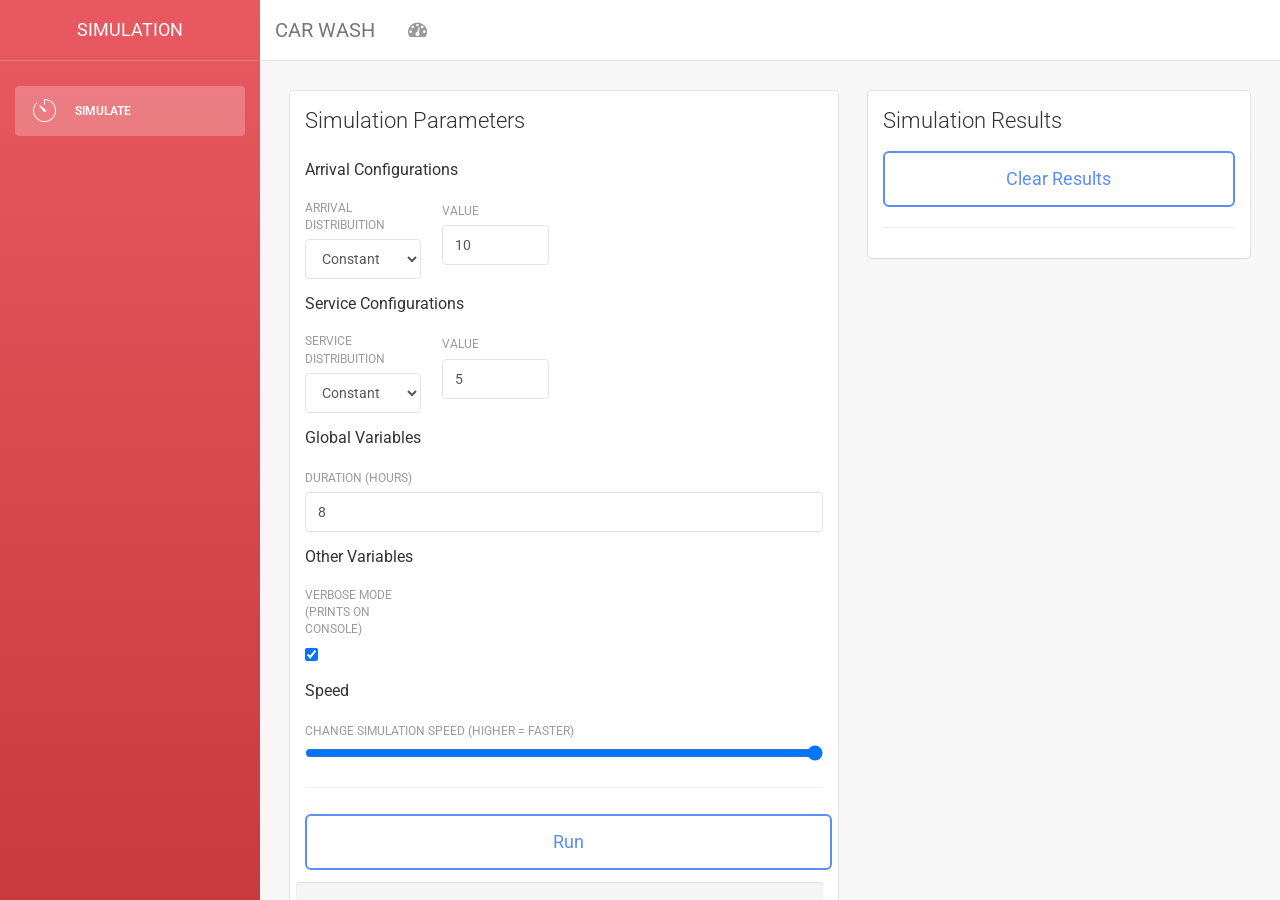
<file: index.html>
<!doctype html>
<html lang="en">

<head>
    <meta charset="utf-8" />
    <link rel="icon" type="image/png" href="assets/img/favicon.ico">
    <meta http-equiv="X-UA-Compatible" content="IE=edge,chrome=1" />

    <title>Simulation</title>

    <meta content='width=device-width, initial-scale=1.0, maximum-scale=1.0, user-scalable=0' name='viewport' />
    <meta name="viewport" content="width=device-width" />


    <!-- Bootstrap core CSS     -->
    <link href="assets/css/bootstrap.min.css" rel="stylesheet" />

    <!-- Animation library for notifications   -->
    <link href="assets/css/animate.min.css" rel="stylesheet" />

    <!--  Light Bootstrap Table core CSS    -->
    <link href="assets/css/light-bootstrap-dashboard.css" rel="stylesheet" />

    <!--  Meu CSS    -->
    <link href="assets/css/styles.css" rel="stylesheet" />

    <!--     Fonts and icons     -->
    <link href="http://maxcdn.bootstrapcdn.com/font-awesome/4.2.0/css/font-awesome.min.css" rel="stylesheet">
    <link href='http://fonts.googleapis.com/css?family=Roboto:400,700,300' rel='stylesheet' type='text/css'>
    <link href="assets/css/pe-icon-7-stroke.css" rel="stylesheet" />

</head>

<body>

    <div class="wrapper">
        <div class="sidebar" data-color="red" data-image="assets/img/sidebar-2.jpg">

            <!--

        Tip 1: you can change the color of the sidebar using: data-color="blue | azure | green | orange | red | purple"
        Tip 2: you can also add an image using data-image tag

    -->

            <div class="sidebar-wrapper">
                <div class="logo">
                    <a href="http://www.creative-tim.com" class="simple-text">
                        Simulation
                    </a>
                </div>

                <ul class="nav">
                    <li class="active">
                        <a href="index.html">
                            <i class="pe-7s-timer"></i>
                            <p>Simulate</p>
                        </a>
                    </li>
                </ul>
            </div>
        </div>

        <div class="main-panel">
            <nav class="navbar navbar-default navbar-fixed">
                <div class="container-fluid">
                    <div class="navbar-header">
                        <button type="button" class="navbar-toggle" data-toggle="collapse">
                            <span class="sr-only">Toggle navigation</span>
                            <span class="icon-bar"></span>
                            <span class="icon-bar"></span>
                            <span class="icon-bar"></span>
                        </button>
                        <a class="navbar-brand" href="#">CAR WASH</a>
                    </div>
                    <div class="collapse navbar-collapse">
                        <ul class="nav navbar-nav navbar-left">
                            <li>
                                <a href="#" class="dropdown-toggle" data-toggle="dropdown">
                                    <i class="fa fa-dashboard"></i>
                                </a>
                            </li>
                        </ul>

                        <ul class="nav navbar-nav navbar-right">
                            <li>
                                <a href="">

                                </a>
                            </li>


                        </ul>
                    </div>
                </div>
            </nav>


            <div class="content">
                <div class="container-fluid">
                    <div class="row">
                        <div class="col-md-7">
                            <div class="card">
                                <div class="header">
                                    <h4 class="title">Simulation Parameters</h4>
                                </div>
                                <div class="content">
                                    <form class="needs-validation" novalidate="">
                                        <div class="arrDist mb-3">
                                            <h5>Arrival Configurations</h5>
                                            <div class="row">
                                                <div class="col-md-3">
                                                    <label for="ArrivalDistribuition">Arrival Distribuition</label>
                                                    <select class="form-control" name="" id="aDist">
                                                        <option value="const">Constant</option>
                                                        <option value="expo">Exponential</option>
                                                        <option value="tri">Triangular</option>
                                                        <option value="normal">Normal</option>
                                                        <option value="uniform">Uniform</option>
                                                    </select>
                                                </div>
                                                <div class="const arrbox">
                                                    <div class="col-md-3">
                                                        <label for="aa">Value</label>
                                                        <input class="datepicker form-control" type="number" value="10"
                                                            id="aConst" />
                                                    </div>
                                                </div>
                                                <div class="expo arrbox">
                                                    <div class="col-md-3">
                                                        <label for="aa">Bottom Limit</label>
                                                        <input class="datepicker form-control" type="number" value="5"
                                                            id="aLimExpo" />
                                                    </div>
                                                    <div class="col-md-3">
                                                        <label for="ab">Mean</label>
                                                        <input class="datepicker form-control" type="number" value="15"
                                                            id="aMeanExpo" />
                                                    </div>
                                                </div>
                                                <div class="tri arrbox">
                                                    <div class="col-md-3">
                                                        <label for="aa">A (Min)</label>
                                                        <input class="datepicker form-control" type="number" value="5"
                                                            id="aATri" />
                                                    </div>
                                                    <div class="col-md-3">
                                                        <label for="ab">B (Max)</label>
                                                        <input class="datepicker form-control" type="number" value="20"
                                                            id="aBTri" />
                                                    </div>
                                                    <div class="col-md-3">
                                                        <label for="ab">C (Mean)</label>
                                                        <input class="datepicker form-control" type="number" value="15"
                                                            id="aCTri" />
                                                    </div>
                                                </div>
                                                <div class="normal arrbox">
                                                    <div class="col-md-3">
                                                        <label for="ab">Mean</label>
                                                        <input class="datepicker form-control" type="number" value="15"
                                                            id="aMeanNormal" />
                                                    </div>
                                                </div>
                                                <div class="uniform arrbox">
                                                    <div class="col-md-3">
                                                        <label for="aa">A (Min)</label>
                                                        <input class="datepicker form-control" type="number" value="5"
                                                            id="aAUniform" />
                                                    </div>
                                                    <div class="col-md-3">
                                                        <label for="ab">B (Max)</label>
                                                        <input class="datepicker form-control" type="number" value="20"
                                                            id="aBUniform" />
                                                    </div>
                                                </div>
                                            </div>
                                        </div>

                                        <div class="servDist mb-3">
                                            <h5>Service Configurations</h5>
                                            <div class="row">
                                                <div class="col-md-3">
                                                    <label for="ServiceDistribuition">Service Distribuition</label>
                                                    <select class="form-control" name="" id="sDist">
                                                        <option value="const">Constant</option>
                                                        <option value="expo">Exponential</option>
                                                        <option value="tri">Triangular</option>
                                                        <option value="normal">Normal</option>
                                                        <option value="uniform">Uniform</option>
                                                    </select>
                                                </div>
                                                <div class="const servbox">
                                                    <div class="col-md-3">
                                                        <label for="aa">Value</label>
                                                        <input class="datepicker form-control" type="number" value="5"
                                                            id="sConst" />
                                                    </div>
                                                </div>
                                                <div class="expo servbox">
                                                    <div class="col-md-3">
                                                        <label for="aa">Bottom Limit</label>
                                                        <input class="datepicker form-control" type="number" value="5"
                                                            id="sLimExpo" />
                                                    </div>
                                                    <div class="col-md-3">
                                                        <label for="ab">Mean</label>
                                                        <input class="datepicker form-control" type="number" value="15"
                                                            id="sMeanExpo" />
                                                    </div>
                                                </div>
                                                <div class="tri servbox">
                                                    <div class="col-md-3">
                                                        <label for="aa">A (Min)</label>
                                                        <input class="datepicker form-control" type="number" value="5"
                                                            id="sATri" />
                                                    </div>
                                                    <div class="col-md-3">
                                                        <label for="ab">B (Max)</label>
                                                        <input class="datepicker form-control" type="number" value="20"
                                                            id="sBTri" />
                                                    </div>
                                                    <div class="col-md-3">
                                                        <label for="ab">C (Mean)</label>
                                                        <input class="datepicker form-control" type="number" value="15"
                                                            id="sCTri" />
                                                    </div>
                                                </div>
                                                <div class="normal servbox">
                                                    <div class="col-md-3">
                                                        <label for="ab">Mean</label>
                                                        <input class="datepicker form-control" type="number" value="15"
                                                            id="sMeanNormal" />
                                                    </div>
                                                </div>
                                                <div class="uniform servbox">
                                                    <div class="col-md-3">
                                                        <label for="aa">A (Min)</label>
                                                        <input class="datepicker form-control" type="number" value="5"
                                                            id="sAUniform" />
                                                    </div>
                                                    <div class="col-md-3">
                                                        <label for="ab">B (Max)</label>
                                                        <input class="datepicker form-control" type="number" value="20"
                                                            id="sBUniform" />
                                                    </div>
                                                </div>
                                            </div>
                                        </div>

                                        <div class="details mb-3">
                                            <h5>Global Variables</h5>
                                            <div class="row">
                                                <div class="col-md-12 mb-3">
                                                    <label for="sduration">Duration (hours)</label>
                                                    <input class="datepicker form-control" type="number" value="8"
                                                        id="duration" />
                                                </div>
                                                <!-- <div class="col-md-4 mb-3">
                                                    <label for="workersAmout">Workers Quantity</label>
                                                    <input class="datepicker form-control" type="number" value="1"
                                                        id="workersQt" />
                                                </div>
                                                <div class="col-md-4 mb-3">
                                                    <label for="queueSize">Queue Limit (-1 to infinite)</label>
                                                    <input class="datepicker form-control" type="number" value="-1"
                                                        id="queueLimit" />
                                                </div> -->
                                            </div>
                                        </div>

                                        <div class="other mb-3">
                                            <h5>Other Variables</h5>
                                            <div class="row">
                                                <div class="col-md-3">
                                                    <label for="vbmode">Verbose Mode (prints on console)</label>
                                                    <input class="form-check-input" type="checkbox" value="" checked
                                                        id="verbose">
                                                </div>
                                                <!-- <div class="col-md-3">
                                                    <label for="infiniterun">Run Infinitely</label>
                                                    <input class="form-check-input" type="checkbox" value=""
                                                        id="infinite">
                                                </div> -->
                                            </div>
                                        </div>

                                        <div class="speed mb-3">
                                            <h5>Speed</h5>
                                            <div class="row">
                                                <div class="col-md-12">
                                                    <label for="customRange1">Change Simulation Speed (higher =
                                                        faster)</label>

                                                    <input type="range" class="custom-range" min="1" max="1000"
                                                        value="1000" id="customRange1" />
                                                </div>
                                            </div>
                                        </div>



                                        <hr class="mb-4">

                                        <div class="mb-3">
                                            <div class="row">
                                                <div class="col-md-12">
                                                    <button class="btn btn-primary btn-lg btn-block" id="runBtn"
                                                        onclick="run();">Run</button>
                                                </div>
                                                <!-- <div class="col-md-6">
                                                    <button class="btn btn-primary btn-lg btn-block" id="stopBtn"
                                                        disabled onclick="stop();">Stop</button>
                                                </div> -->
                                                <div class="col-md-12">
                                                    <div class="progress">
                                                        <div class="progress-bar progress-bar-striped active"
                                                            role="progressbar" aria-valuenow="0" aria-valuemin="0"
                                                            aria-valuemax="100" style="width: 0%">
                                                        </div>
                                                    </div>
                                                </div>
                                            </div>
                                        </div>

                                    </form>
                                </div>
                            </div>
                        </div>

                        <div class="col-md-5">
                            <div class="card">
                                <div class="header">
                                    <h4 class="title">Simulation Results</h4>
                                </div>

                                <div class="content">

                                    <div class="mb-3">
                                        <div class="row">
                                            <div class="col-md-12">
                                                <button class="btn btn-primary btn-lg btn-block" id="clearResults"
                                                    onclick="clearR();">Clear Results</button>
                                            </div>
                                        </div>
                                    </div>

                                    <hr class="mb-4">
                                    <div id="results">

                                    </div>
                                </div>
                            </div>
                        </div>

                    </div>
                </div>
            </div>

            <footer class="footer">
                <div class="container-fluid">
                    <nav class="pull-left">
                        <ul>
                            <li>
                                <a href="#">

                                </a>
                            </li>

                        </ul>
                    </nav>
                    <p class="copyright pull-right">
                        &copy; 2019 by <a href="https://github.com/Rafaelfcosta" target="_blank"> R </a>
                    </p>
                </div>
            </footer>

        </div>
    </div>


</body>

<!--   Core JS Files   -->
<script src="assets/js/jquery-1.10.2.js" type="text/javascript"></script>
<script src="assets/js/bootstrap.min.js" type="text/javascript"></script>

<!--  Checkbox, Radio & Switch Plugins -->
<script src="assets/js/bootstrap-checkbox-radio-switch.js"></script>

<!--  My Scripts    -->
<script src="js/main.js"></script>

</html>
</file>
<file: assets/css/styles.css>
.tg {
    border-collapse: collapse;
    border-spacing: 0;
    border-color: #9ABAD9;
}

.tg td {
    font-family: Arial, sans-serif;
    font-size: 14px;
    padding: 10px 5px;
    border-style: solid;
    border-width: 1px;
    overflow: hidden;
    word-break: normal;
    border-color: #9ABAD9;
    color: #444;
    background-color: #EBF5FF;
}

.tg th {
    font-family: Arial, sans-serif;
    font-size: 14px;
    font-weight: normal;
    padding: 10px 5px;
    border-style: solid;
    border-width: 1px;
    overflow: hidden;
    word-break: normal;
    border-color: #9ABAD9;
    color: #fff;
    background-color: #409cff;
}

.tg .tg-7btt {
    font-weight: bold;
    border-color: inherit;
    text-align: center;
    vertical-align: top
}

.tg .tg-amwm {
    font-weight: bold;
    text-align: center;
    vertical-align: top
}

.tg .tg-0lax {
    text-align: left;
    vertical-align: top
}
</file>
<file: assets/css/pe-icon-7-stroke.css>
@font-face {
	font-family: 'Pe-icon-7-stroke';
	src:url('../fonts/Pe-icon-7-stroke.eot?d7yf1v');
	src:url('../fonts/Pe-icon-7-stroke.eot?#iefixd7yf1v') format('embedded-opentype'),
		url('../fonts/Pe-icon-7-stroke.woff?d7yf1v') format('woff'),
		url('../fonts/Pe-icon-7-stroke.ttf?d7yf1v') format('truetype'),
		url('../fonts/Pe-icon-7-stroke.svg?d7yf1v#Pe-icon-7-stroke') format('svg');
	font-weight: normal;
	font-style: normal;
}

[class^="pe-7s-"], [class*=" pe-7s-"] {
	display: inline-block;
	font-family: 'Pe-icon-7-stroke';
	speak: none;
	font-style: normal;
	font-weight: normal;
	font-variant: normal;
	text-transform: none;
	line-height: 1;

	/* Better Font Rendering =========== */
	-webkit-font-smoothing: antialiased;
	-moz-osx-font-smoothing: grayscale;
}

.pe-7s-album:before {
	content: "\e6aa";
}
.pe-7s-arc:before {
	content: "\e6ab";
}
.pe-7s-back-2:before {
	content: "\e6ac";
}
.pe-7s-bandaid:before {
	content: "\e6ad";
}
.pe-7s-car:before {
	content: "\e6ae";
}
.pe-7s-diamond:before {
	content: "\e6af";
}
.pe-7s-door-lock:before {
	content: "\e6b0";
}
.pe-7s-eyedropper:before {
	content: "\e6b1";
}
.pe-7s-female:before {
	content: "\e6b2";
}
.pe-7s-gym:before {
	content: "\e6b3";
}
.pe-7s-hammer:before {
	content: "\e6b4";
}
.pe-7s-headphones:before {
	content: "\e6b5";
}
.pe-7s-helm:before {
	content: "\e6b6";
}
.pe-7s-hourglass:before {
	content: "\e6b7";
}
.pe-7s-leaf:before {
	content: "\e6b8";
}
.pe-7s-magic-wand:before {
	content: "\e6b9";
}
.pe-7s-male:before {
	content: "\e6ba";
}
.pe-7s-map-2:before {
	content: "\e6bb";
}
.pe-7s-next-2:before {
	content: "\e6bc";
}
.pe-7s-paint-bucket:before {
	content: "\e6bd";
}
.pe-7s-pendrive:before {
	content: "\e6be";
}
.pe-7s-photo:before {
	content: "\e6bf";
}
.pe-7s-piggy:before {
	content: "\e6c0";
}
.pe-7s-plugin:before {
	content: "\e6c1";
}
.pe-7s-refresh-2:before {
	content: "\e6c2";
}
.pe-7s-rocket:before {
	content: "\e6c3";
}
.pe-7s-settings:before {
	content: "\e6c4";
}
.pe-7s-shield:before {
	content: "\e6c5";
}
.pe-7s-smile:before {
	content: "\e6c6";
}
.pe-7s-usb:before {
	content: "\e6c7";
}
.pe-7s-vector:before {
	content: "\e6c8";
}
.pe-7s-wine:before {
	content: "\e6c9";
}
.pe-7s-cloud-upload:before {
	content: "\e68a";
}
.pe-7s-cash:before {
	content: "\e68c";
}
.pe-7s-close:before {
	content: "\e680";
}
.pe-7s-bluetooth:before {
	content: "\e68d";
}
.pe-7s-cloud-download:before {
	content: "\e68b";
}
.pe-7s-way:before {
	content: "\e68e";
}
.pe-7s-close-circle:before {
	content: "\e681";
}
.pe-7s-id:before {
	content: "\e68f";
}
.pe-7s-angle-up:before {
	content: "\e682";
}
.pe-7s-wristwatch:before {
	content: "\e690";
}
.pe-7s-angle-up-circle:before {
	content: "\e683";
}
.pe-7s-world:before {
	content: "\e691";
}
.pe-7s-angle-right:before {
	content: "\e684";
}
.pe-7s-volume:before {
	content: "\e692";
}
.pe-7s-angle-right-circle:before {
	content: "\e685";
}
.pe-7s-users:before {
	content: "\e693";
}
.pe-7s-angle-left:before {
	content: "\e686";
}
.pe-7s-user-female:before {
	content: "\e694";
}
.pe-7s-angle-left-circle:before {
	content: "\e687";
}
.pe-7s-up-arrow:before {
	content: "\e695";
}
.pe-7s-angle-down:before {
	content: "\e688";
}
.pe-7s-switch:before {
	content: "\e696";
}
.pe-7s-angle-down-circle:before {
	content: "\e689";
}
.pe-7s-scissors:before {
	content: "\e697";
}
.pe-7s-wallet:before {
	content: "\e600";
}
.pe-7s-safe:before {
	content: "\e698";
}
.pe-7s-volume2:before {
	content: "\e601";
}
.pe-7s-volume1:before {
	content: "\e602";
}
.pe-7s-voicemail:before {
	content: "\e603";
}
.pe-7s-video:before {
	content: "\e604";
}
.pe-7s-user:before {
	content: "\e605";
}
.pe-7s-upload:before {
	content: "\e606";
}
.pe-7s-unlock:before {
	content: "\e607";
}
.pe-7s-umbrella:before {
	content: "\e608";
}
.pe-7s-trash:before {
	content: "\e609";
}
.pe-7s-tools:before {
	content: "\e60a";
}
.pe-7s-timer:before {
	content: "\e60b";
}
.pe-7s-ticket:before {
	content: "\e60c";
}
.pe-7s-target:before {
	content: "\e60d";
}
.pe-7s-sun:before {
	content: "\e60e";
}
.pe-7s-study:before {
	content: "\e60f";
}
.pe-7s-stopwatch:before {
	content: "\e610";
}
.pe-7s-star:before {
	content: "\e611";
}
.pe-7s-speaker:before {
	content: "\e612";
}
.pe-7s-signal:before {
	content: "\e613";
}
.pe-7s-shuffle:before {
	content: "\e614";
}
.pe-7s-shopbag:before {
	content: "\e615";
}
.pe-7s-share:before {
	content: "\e616";
}
.pe-7s-server:before {
	content: "\e617";
}
.pe-7s-search:before {
	content: "\e618";
}
.pe-7s-film:before {
	content: "\e6a5";
}
.pe-7s-science:before {
	content: "\e619";
}
.pe-7s-disk:before {
	content: "\e6a6";
}
.pe-7s-ribbon:before {
	content: "\e61a";
}
.pe-7s-repeat:before {
	content: "\e61b";
}
.pe-7s-refresh:before {
	content: "\e61c";
}
.pe-7s-add-user:before {
	content: "\e6a9";
}
.pe-7s-refresh-cloud:before {
	content: "\e61d";
}
.pe-7s-paperclip:before {
	content: "\e69c";
}
.pe-7s-radio:before {
	content: "\e61e";
}
.pe-7s-note2:before {
	content: "\e69d";
}
.pe-7s-print:before {
	content: "\e61f";
}
.pe-7s-network:before {
	content: "\e69e";
}
.pe-7s-prev:before {
	content: "\e620";
}
.pe-7s-mute:before {
	content: "\e69f";
}
.pe-7s-power:before {
	content: "\e621";
}
.pe-7s-medal:before {
	content: "\e6a0";
}
.pe-7s-portfolio:before {
	content: "\e622";
}
.pe-7s-like2:before {
	content: "\e6a1";
}
.pe-7s-plus:before {
	content: "\e623";
}
.pe-7s-left-arrow:before {
	content: "\e6a2";
}
.pe-7s-play:before {
	content: "\e624";
}
.pe-7s-key:before {
	content: "\e6a3";
}
.pe-7s-plane:before {
	content: "\e625";
}
.pe-7s-joy:before {
	content: "\e6a4";
}
.pe-7s-photo-gallery:before {
	content: "\e626";
}
.pe-7s-pin:before {
	content: "\e69b";
}
.pe-7s-phone:before {
	content: "\e627";
}
.pe-7s-plug:before {
	content: "\e69a";
}
.pe-7s-pen:before {
	content: "\e628";
}
.pe-7s-right-arrow:before {
	content: "\e699";
}
.pe-7s-paper-plane:before {
	content: "\e629";
}
.pe-7s-delete-user:before {
	content: "\e6a7";
}
.pe-7s-paint:before {
	content: "\e62a";
}
.pe-7s-bottom-arrow:before {
	content: "\e6a8";
}
.pe-7s-notebook:before {
	content: "\e62b";
}
.pe-7s-note:before {
	content: "\e62c";
}
.pe-7s-next:before {
	content: "\e62d";
}
.pe-7s-news-paper:before {
	content: "\e62e";
}
.pe-7s-musiclist:before {
	content: "\e62f";
}
.pe-7s-music:before {
	content: "\e630";
}
.pe-7s-mouse:before {
	content: "\e631";
}
.pe-7s-more:before {
	content: "\e632";
}
.pe-7s-moon:before {
	content: "\e633";
}
.pe-7s-monitor:before {
	content: "\e634";
}
.pe-7s-micro:before {
	content: "\e635";
}
.pe-7s-menu:before {
	content: "\e636";
}
.pe-7s-map:before {
	content: "\e637";
}
.pe-7s-map-marker:before {
	content: "\e638";
}
.pe-7s-mail:before {
	content: "\e639";
}
.pe-7s-mail-open:before {
	content: "\e63a";
}
.pe-7s-mail-open-file:before {
	content: "\e63b";
}
.pe-7s-magnet:before {
	content: "\e63c";
}
.pe-7s-loop:before {
	content: "\e63d";
}
.pe-7s-look:before {
	content: "\e63e";
}
.pe-7s-lock:before {
	content: "\e63f";
}
.pe-7s-lintern:before {
	content: "\e640";
}
.pe-7s-link:before {
	content: "\e641";
}
.pe-7s-like:before {
	content: "\e642";
}
.pe-7s-light:before {
	content: "\e643";
}
.pe-7s-less:before {
	content: "\e644";
}
.pe-7s-keypad:before {
	content: "\e645";
}
.pe-7s-junk:before {
	content: "\e646";
}
.pe-7s-info:before {
	content: "\e647";
}
.pe-7s-home:before {
	content: "\e648";
}
.pe-7s-help2:before {
	content: "\e649";
}
.pe-7s-help1:before {
	content: "\e64a";
}
.pe-7s-graph3:before {
	content: "\e64b";
}
.pe-7s-graph2:before {
	content: "\e64c";
}
.pe-7s-graph1:before {
	content: "\e64d";
}
.pe-7s-graph:before {
	content: "\e64e";
}
.pe-7s-global:before {
	content: "\e64f";
}
.pe-7s-gleam:before {
	content: "\e650";
}
.pe-7s-glasses:before {
	content: "\e651";
}
.pe-7s-gift:before {
	content: "\e652";
}
.pe-7s-folder:before {
	content: "\e653";
}
.pe-7s-flag:before {
	content: "\e654";
}
.pe-7s-filter:before {
	content: "\e655";
}
.pe-7s-file:before {
	content: "\e656";
}
.pe-7s-expand1:before {
	content: "\e657";
}
.pe-7s-exapnd2:before {
	content: "\e658";
}
.pe-7s-edit:before {
	content: "\e659";
}
.pe-7s-drop:before {
	content: "\e65a";
}
.pe-7s-drawer:before {
	content: "\e65b";
}
.pe-7s-download:before {
	content: "\e65c";
}
.pe-7s-display2:before {
	content: "\e65d";
}
.pe-7s-display1:before {
	content: "\e65e";
}
.pe-7s-diskette:before {
	content: "\e65f";
}
.pe-7s-date:before {
	content: "\e660";
}
.pe-7s-cup:before {
	content: "\e661";
}
.pe-7s-culture:before {
	content: "\e662";
}
.pe-7s-crop:before {
	content: "\e663";
}
.pe-7s-credit:before {
	content: "\e664";
}
.pe-7s-copy-file:before {
	content: "\e665";
}
.pe-7s-config:before {
	content: "\e666";
}
.pe-7s-compass:before {
	content: "\e667";
}
.pe-7s-comment:before {
	content: "\e668";
}
.pe-7s-coffee:before {
	content: "\e669";
}
.pe-7s-cloud:before {
	content: "\e66a";
}
.pe-7s-clock:before {
	content: "\e66b";
}
.pe-7s-check:before {
	content: "\e66c";
}
.pe-7s-chat:before {
	content: "\e66d";
}
.pe-7s-cart:before {
	content: "\e66e";
}
.pe-7s-camera:before {
	content: "\e66f";
}
.pe-7s-call:before {
	content: "\e670";
}
.pe-7s-calculator:before {
	content: "\e671";
}
.pe-7s-browser:before {
	content: "\e672";
}
.pe-7s-box2:before {
	content: "\e673";
}
.pe-7s-box1:before {
	content: "\e674";
}
.pe-7s-bookmarks:before {
	content: "\e675";
}
.pe-7s-bicycle:before {
	content: "\e676";
}
.pe-7s-bell:before {
	content: "\e677";
}
.pe-7s-battery:before {
	content: "\e678";
}
.pe-7s-ball:before {
	content: "\e679";
}
.pe-7s-back:before {
	content: "\e67a";
}
.pe-7s-attention:before {
	content: "\e67b";
}
.pe-7s-anchor:before {
	content: "\e67c";
}
.pe-7s-albums:before {
	content: "\e67d";
}
.pe-7s-alarm:before {
	content: "\e67e";
}
.pe-7s-airplay:before {
	content: "\e67f";
}
</file>
